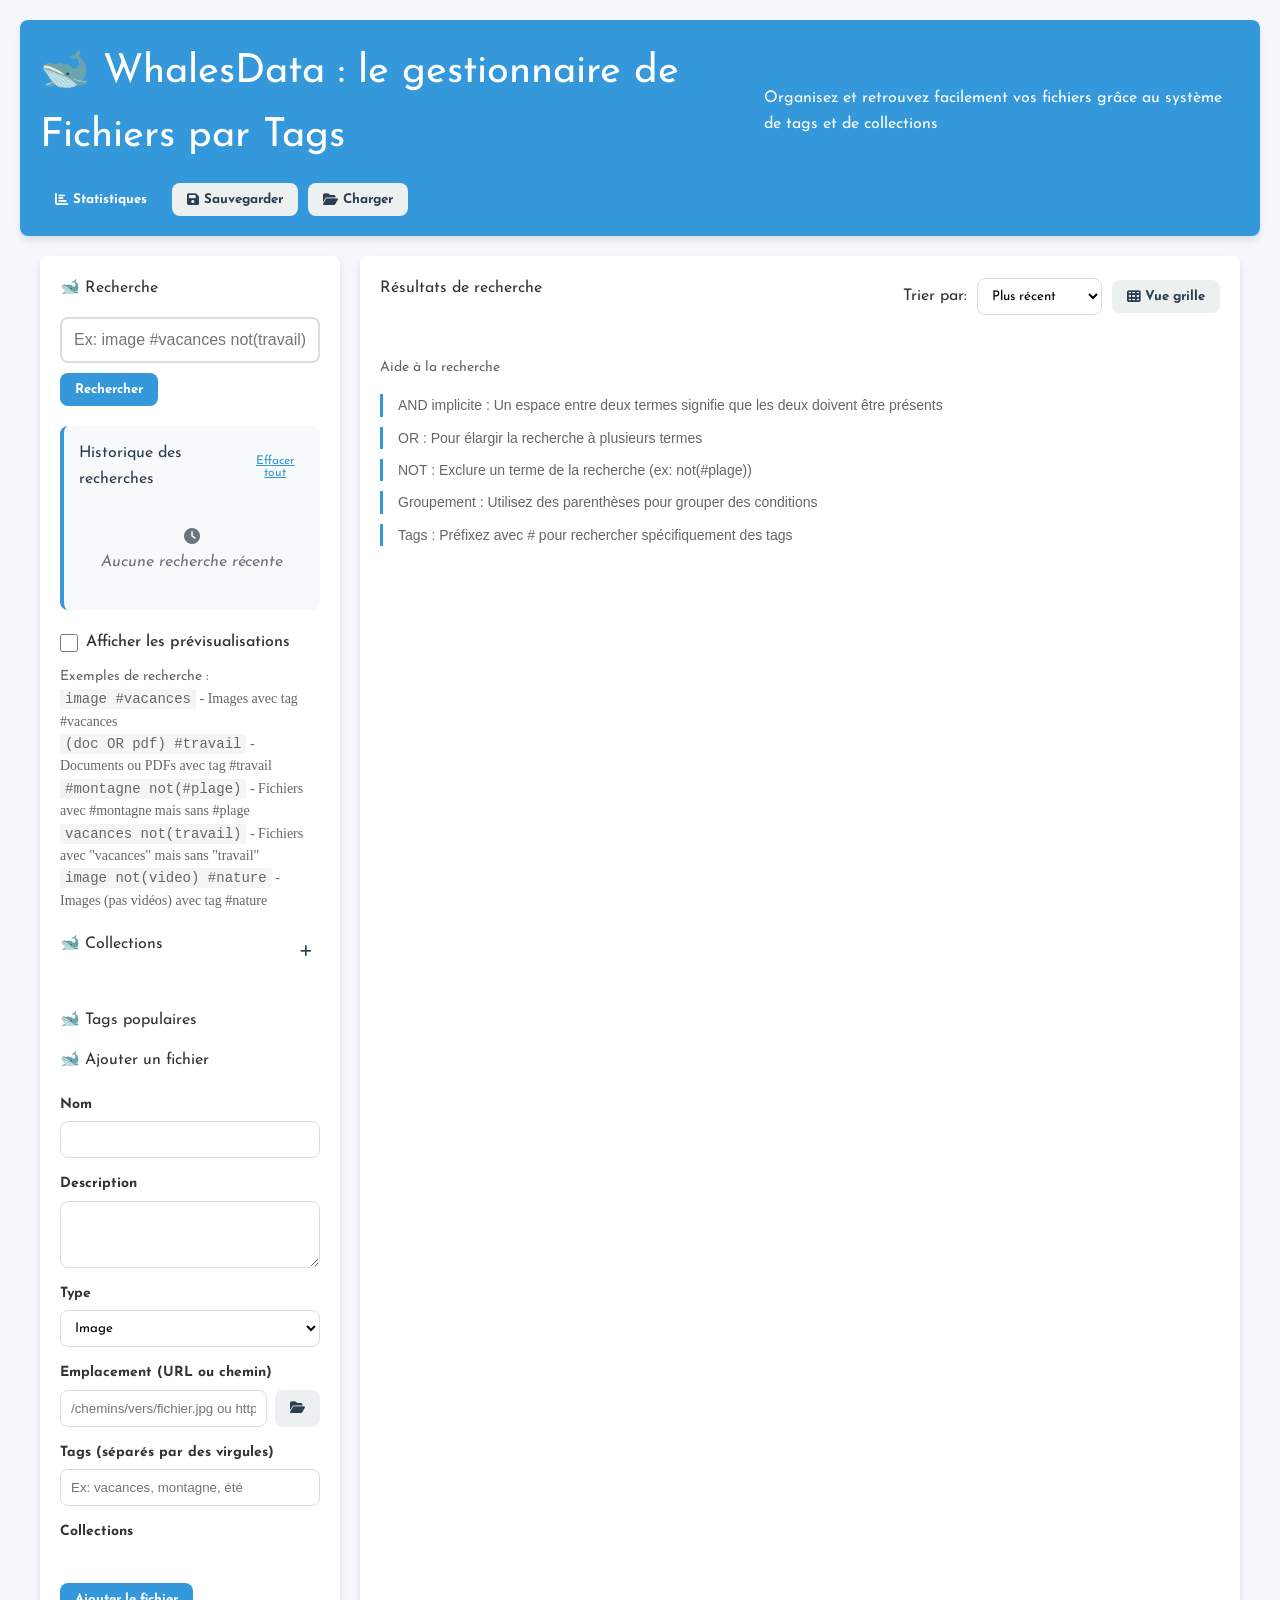
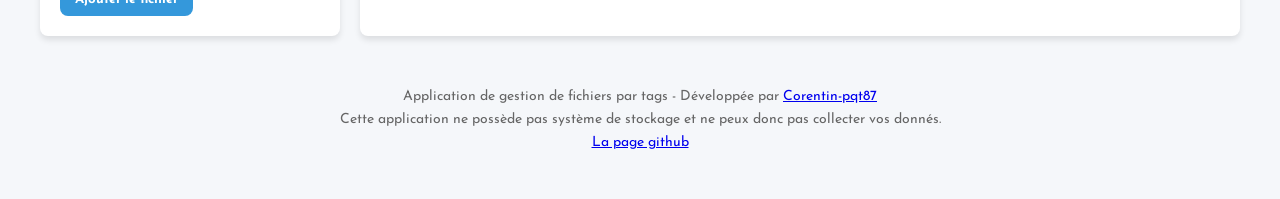
<file: index.html>
<!DOCTYPE html>
<html lang="fr">
<head>
    <meta charset="UTF-8">
    <meta name="viewport" content="width=device-width, initial-scale=1.0">
    <title>🐋 WhalesData 🐋</title>
    <link rel="stylesheet" href="https://cdnjs.cloudflare.com/ajax/libs/font-awesome/6.4.0/css/all.min.css">
    <link rel="stylesheet" href="web-version/style/reset.css">
    <link rel="stylesheet" href="web-version/style/style.css">
    <link rel="shortcut icon" href="asset/img/logo.png" type="image/png">
</head>
<body>
    <header>
        <div>
            <h1>🐋 WhalesData : le gestionnaire de Fichiers par Tags</h1>
            <p>Organisez et retrouvez facilement vos fichiers grâce au système de tags et de collections</p>
        </div>
        <div>
            <button class="btn btn-primary" id="viewStatsBtn">
                <i class="fas fa-chart-bar"></i> Statistiques
            </button>
            <button class="btn btn-secondary" id="saveDataBtn">
                <i class="fas fa-save"></i> Sauvegarder
            </button>
            <button class="btn btn-secondary" id="loadDataBtn">
                <i class="fas fa-folder-open"></i> Charger
            </button>
        </div>
    </header>
    
    <div class="container">
        <aside class="panel">
            <div class="search-section">
                <h2>🐋 Recherche</h2>
                <input type="text" class="search-input" id="searchInput" placeholder="Ex: (image OR vidéo) #drole">
                <button class="btn btn-primary" id="searchBtn">Rechercher</button>
                
                <div class="search-history-section">
                    <h3>
                        Historique des recherches
                        <button class="clear-history-btn" id="clearHistoryBtn" title="Effacer tout l'historique">
                            Effacer tout
                        </button>
                    </h3>
                    <div class="history-list" id="historyList">
                        <!-- L'historique sera généré dynamiquement -->
                    </div>
                </div>

                <div class="preview-option">
                    <label>
                        <input type="checkbox" id="previewCheckbox">
                        Afficher les prévisualisations
                    </label>
                </div>
                
                <div class="search-examples">
                    <p>Exemples de recherche :</p>
                    <ul>
                        <li><code>image #vacances</code> - Images avec tag #vacances</li>
                        <li><code>(doc OR pdf) #travail</code> - Documents ou PDFs avec tag #travail</li>
                        <li><code>#montagne not(#plage)</code> - Fichiers avec #montagne mais sans #plage</li>
                        <li><code>vacances not(travail)</code> - Fichiers avec "vacances" mais sans "travail"</li>
                        <li><code>image not(video) #nature</code> - Images (pas vidéos) avec tag #nature</li>
                    </ul>
                </div>
            </div>
            
            <div class="collections-section">
                <div class="section-header">
                    <h3>🐋 Collections</h3>
                    <button class="btn-icon" id="addCollectionBtn" title="Créer une nouvelle collection">
                        <i class="fas fa-plus"></i>
                    </button>
                </div>
                <div class="collections-list" id="collectionsList">
                    <!-- Les collections seront générées dynamiquement -->
                </div>
            </div>
            
            <div class="tags-section">
                <h3>🐋 Tags populaires</h3>
                <div class="tags-cloud" id="tagsCloud">
                    <!-- Les tags seront générés dynamiquement -->
                </div>
            </div>
            
            <div class="add-file-section">
                <h3 id="fileFormTitle">🐋 Ajouter un fichier</h3>
                <form id="addFileForm" class="add-file-form">
                    <input type="hidden" id="fileId">
                    <div class="form-group">
                        <label class="form-label">Nom</label>
                        <input type="text" class="form-input" id="fileName" required>
                    </div>
                    <div class="form-group">
                        <label class="form-label">Description</label>
                        <textarea class="form-input" id="fileDesc" rows="3"></textarea>
                    </div>
                    <div class="form-group">
                        <label class="form-label">Type</label>
                        <select class="form-select" id="fileType">
                            <option value="image">Image</option>
                            <option value="video">Vidéo</option>
                            <option value="document">Document</option>
                            <option value="audio">Audio</option>
                            <option value="lien">Lien Web</option>
                            <option value="autre">Autre</option>
                        </select>
                    </div>
                    <div class="form-group">
                        <label class="form-label">Emplacement (URL ou chemin)</label>
                        <div style="display: flex; gap: 8px;">
                            <input type="text" class="form-input" id="fileLocation" placeholder="/chemins/vers/fichier.jpg ou https://..." required style="flex:1;">
                            <button type="button" class="btn btn-secondary" id="selectFileBtn" title="Sélectionner un fichier local">
                                <i class="fas fa-folder-open"></i>
                            </button>
                            <input type="file" id="hiddenFileInput" style="display:none;">
                        </div>
                    </div>
                    <div class="form-group">
                        <label class="form-label">Tags (séparés par des virgules)</label>
                        <input type="text" class="form-input" id="fileTags" placeholder="Ex: vacances, montagne, été">
                    </div>
                    <div class="form-group">
                        <label class="form-label">Collections</label>
                        <div class="collections-select" id="collectionsSelect">
                            <!-- Les collections seront ajoutées dynamiquement -->
                        </div>
                    </div>
                    <div class="form-actions">
                        <button type="submit" class="btn btn-primary" id="submitFileBtn">Ajouter le fichier</button>
                        <button type="button" class="btn btn-secondary" id="cancelEditBtn" style="display: none;">Annuler</button>
                    </div>
                </form>
            </div>
        </aside>
        
        <main class="panel">
            <div class="results-header">
                <h2 id="resultsTitle">Résultats de recherche <span id="resultsCount"></span></h2>
                <div class="header-actions">
                    <div class="sort-options">
                        <label for="sortSelect">Trier par:</label>
                        <select id="sortSelect" class="form-select">
                            <option value="newest">Plus récent</option>
                            <option value="oldest">Plus ancien</option>
                            <option value="popular">Plus populaire</option>
                            <option value="name">Nom (A-Z)</option>
                        </select>
                    </div>
                    <button class="btn btn-secondary" id="toggleViewBtn">
                        <i class="fas fa-th"></i> Vue grille
                    </button>
                </div>
            </div>
            <div class="results-section" id="resultsContainer">
                <!-- Les résultats seront affichés ici par JavaScript -->
            </div>
            
            <div class="help-section">
                <h3>Aide à la recherche</h3>
                <div class="help-item">
                    <strong>AND implicite</strong> : Un espace entre deux termes signifie que les deux doivent être présents
                </div>
                <div class="help-item">
                    <strong>OR</strong> : Pour élargir la recherche à plusieurs termes
                </div>
                <div class="help-item">
                    <strong>NOT</strong> : Exclure un terme de la recherche (ex: not(#plage))
                </div>
                <div class="help-item">
                    <strong>Groupement</strong> : Utilisez des parenthèses pour grouper des conditions
                </div>
                <div class="help-item">
                    <strong>Tags</strong> : Préfixez avec # pour rechercher spécifiquement des tags
                </div>
            </div>
        </main>
    </div>
    
    <!-- Modal de visualisation -->
    <div class="modal" id="fileModal">
        <div class="modal-content">
            <span class="close-modal" id="closeModal">&times;</span>
            <h2 id="modalTitle">Visualisation du fichier</h2>
            <div class="file-actions-modal">
                <button class="btn btn-secondary" id="editFileBtn">
                    <i class="fas fa-edit"></i> Modifier
                </button>
                <button class="btn btn-danger" id="deleteFileBtn">
                    <i class="fas fa-trash"></i> Supprimer
                </button>
            </div>
            <div class="file-viewer" id="fileViewer">
                <!-- Le contenu du fichier sera affiché ici -->
            </div>
            <div class="file-actions">
                <button class="btn btn-primary" id="openExternal">
                    <i class="fas fa-external-link-alt"></i> Ouvrir dans un nouvel onglet
                </button>
                <button class="btn btn-danger" id="closeViewer">
                    <i class="fas fa-times"></i> Fermer
                </button>
            </div>
        </div>
    </div>

    <!-- Modal de statistiques -->
    <div class="modal" id="statsModal">
        <div class="modal-content">
            <span class="close-modal" id="closeStatsModal">&times;</span>
            <h2>Statistiques</h2>
            <div class="stats-container">
                <div class="stat-card">
                    <h3>Fichiers totaux</h3>
                    <p id="totalFiles">0</p>
                </div>
                <div class="stat-card">
                    <h3>Tags utilisés</h3>
                    <p id="totalTags">0</p>
                </div>
                <div class="stat-card">
                    <h3>Vues totales</h3>
                    <p id="totalViews">0</p>
                </div>
                <div class="stat-card">
                    <h3>Collections</h3>
                    <p id="totalCollections">0</p>
                </div>
            </div>
            <div class="popular-section">
                <h3>Fichiers les plus populaires</h3>
                <div id="popularFiles">
                    <!-- Les fichiers populaires seront affichés ici -->
                </div>
            </div>
            <div class="popular-section">
                <h3>Collections les plus populaires</h3>
                <div id="popularCollections">
                    <!-- Les collections populaires seront affichées ici -->
                </div>
            </div>
        </div>
    </div>

    <!-- Modal de création/édition de collection -->
    <div class="modal" id="collectionModal">
        <div class="modal-content">
            <span class="close-modal" id="closeCollectionModal">&times;</span>
            <h2 id="collectionModalTitle">Créer une nouvelle collection</h2>
            <form id="collectionForm">
                <input type="hidden" id="collectionId">
                <div class="form-group">
                    <label class="form-label">Nom de la collection</label>
                    <input type="text" class="form-input" id="collectionName" required>
                </div>
                <div class="form-group">
                    <label class="form-label">Description</label>
                    <textarea class="form-input" id="collectionDescription" rows="3"></textarea>
                </div>
                <div class="form-group">
                    <label class="form-label">Couleur d'accentuation</label>
                    <input type="color" class="form-input" id="collectionColor" value="#3498db">
                </div>
                <div class="form-actions">
                    <button type="submit" class="btn btn-primary" id="saveCollectionBtn">Créer la collection</button>
                    <button type="button" class="btn btn-danger" id="deleteCollectionBtn" style="display: none;">
                        <i class="fas fa-trash"></i> Supprimer
                    </button>
                    <button type="button" class="btn btn-secondary" id="cancelCollectionBtn">Annuler</button>
                </div>
            </form>
        </div>
    </div>

    <!-- Modal de confirmation de suppression -->
    <div class="modal" id="confirmModal">
        <div class="modal-content">
            <span class="close-modal" id="closeConfirmModal">&times;</span>
            <h2 id="confirmModalTitle">Confirmation</h2>
            <p id="confirmModalMessage">Êtes-vous sûr de vouloir effectuer cette action ?</p>
            <div class="form-actions">
                <button class="btn btn-danger" id="confirmActionBtn">Confirmer</button>
                <button class="btn btn-secondary" id="cancelActionBtn">Annuler</button>
            </div>
        </div>
    </div>
    
    <footer>
        <p>Application de gestion de fichiers par tags - Développée par <a href="https://github.com/Corentin-pqt87">Corentin-pqt87</a></p>
        <p>
            Cette application ne possède pas système de stockage et ne peux donc pas collecter vos donnés.
        </p>
        <address>
            <a href="https://github.com/Corentin-pqt87/Whales-Data/tree/main">La page github</a>
        </address>
    </footer>

    <script src="web-version/script/script.js"></script>
</body>
</html>
</file>
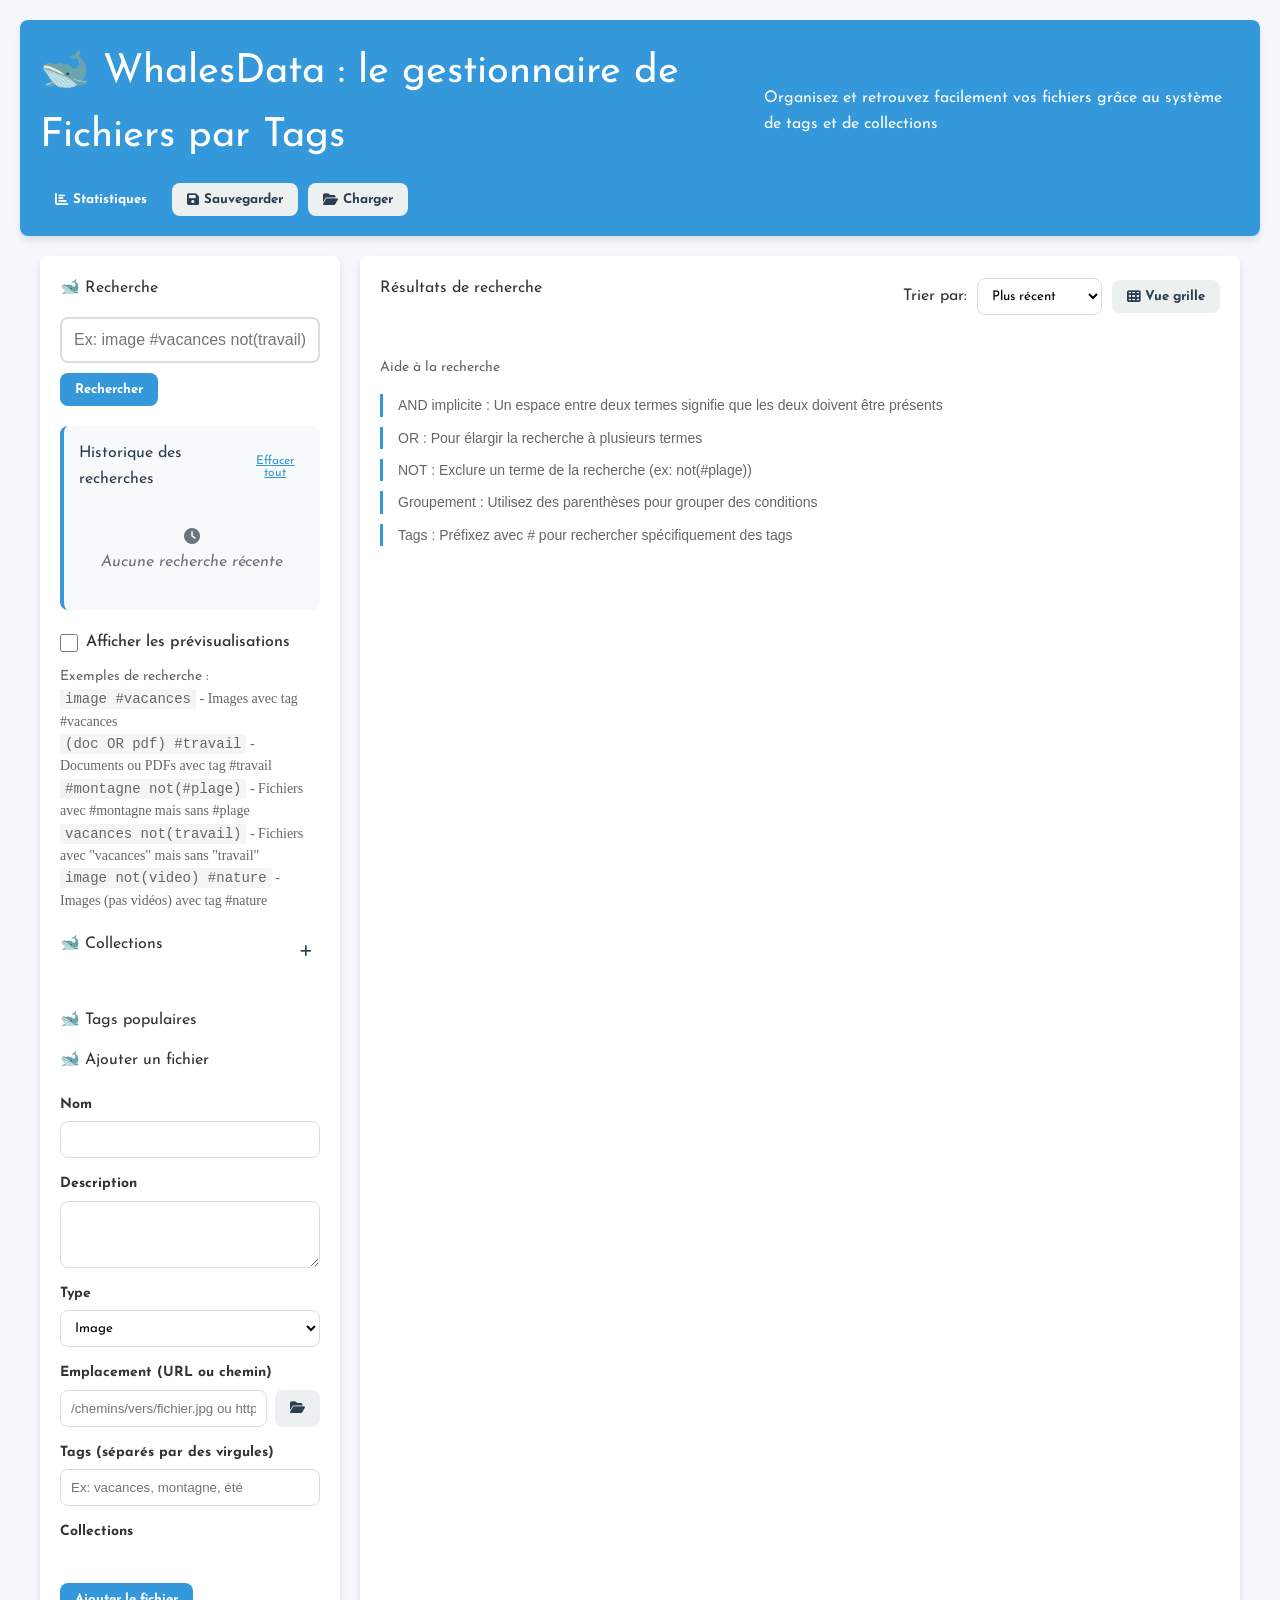
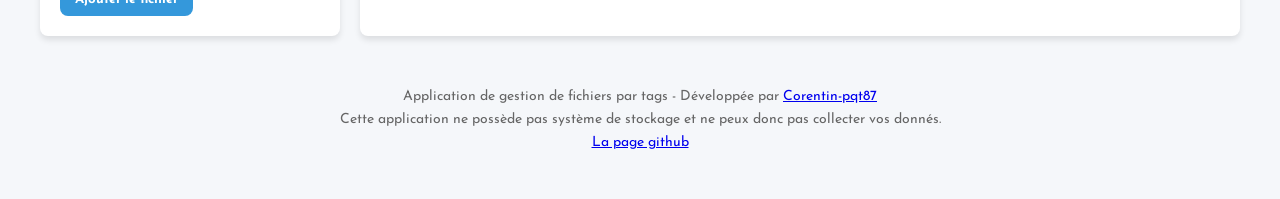
<file: web-version/index.html>
<!DOCTYPE html>
<html lang="fr">
<head>
    <meta charset="UTF-8">
    <meta name="viewport" content="width=device-width, initial-scale=1.0">
    <title>🐋 WhalesData 🐋</title>
    <link rel="stylesheet" href="https://cdnjs.cloudflare.com/ajax/libs/font-awesome/6.4.0/css/all.min.css">
    <link rel="stylesheet" href="style/reset.css">
    <link rel="stylesheet" href="style/style.css">
    <link rel="shortcut icon" href="asset/img/logo.png" type="image/png">
</head>
<body>
    <header>
        <div>
            <h1>🐋 WhalesData : le gestionnaire de Fichiers par Tags</h1>
            <p>Organisez et retrouvez facilement vos fichiers grâce au système de tags et de collections</p>
        </div>
        <div>
            <button class="btn btn-primary" id="viewStatsBtn">
                <i class="fas fa-chart-bar"></i> Statistiques
            </button>
            <button class="btn btn-secondary" id="saveDataBtn">
                <i class="fas fa-save"></i> Sauvegarder
            </button>
            <button class="btn btn-secondary" id="loadDataBtn">
                <i class="fas fa-folder-open"></i> Charger
            </button>
        </div>
    </header>
    
    <div class="container">
        <aside class="panel">
            <div class="search-section">
                <h2>🐋 Recherche</h2>
                <input type="text" class="search-input" id="searchInput" placeholder="Ex: (image OR vidéo) #drole">
                <button class="btn btn-primary" id="searchBtn">Rechercher</button>
                
                <div class="search-history-section">
                    <h3>
                        Historique des recherches
                        <button class="clear-history-btn" id="clearHistoryBtn" title="Effacer tout l'historique">
                            Effacer tout
                        </button>
                    </h3>
                    <div class="history-list" id="historyList">
                        <!-- L'historique sera généré dynamiquement -->
                    </div>
                </div>

                <div class="preview-option">
                    <label>
                        <input type="checkbox" id="previewCheckbox">
                        Afficher les prévisualisations
                    </label>
                </div>
                
                <div class="search-examples">
                    <p>Exemples de recherche :</p>
                    <ul>
                        <li><code>image #vacances</code> - Images avec tag #vacances</li>
                        <li><code>(doc OR pdf) #travail</code> - Documents ou PDFs avec tag #travail</li>
                        <li><code>#montagne not(#plage)</code> - Fichiers avec #montagne mais sans #plage</li>
                        <li><code>vacances not(travail)</code> - Fichiers avec "vacances" mais sans "travail"</li>
                        <li><code>image not(video) #nature</code> - Images (pas vidéos) avec tag #nature</li>
                    </ul>
                </div>
            </div>
            
            <div class="collections-section">
                <div class="section-header">
                    <h3>🐋 Collections</h3>
                    <button class="btn-icon" id="addCollectionBtn" title="Créer une nouvelle collection">
                        <i class="fas fa-plus"></i>
                    </button>
                </div>
                <div class="collections-list" id="collectionsList">
                    <!-- Les collections seront générées dynamiquement -->
                </div>
            </div>
            
            <div class="tags-section">
                <h3>🐋 Tags populaires</h3>
                <div class="tags-cloud" id="tagsCloud">
                    <!-- Les tags seront générés dynamiquement -->
                </div>
            </div>
            
            <div class="add-file-section">
                <h3 id="fileFormTitle">🐋 Ajouter un fichier</h3>
                <form id="addFileForm" class="add-file-form">
                    <input type="hidden" id="fileId">
                    <div class="form-group">
                        <label class="form-label">Nom</label>
                        <input type="text" class="form-input" id="fileName" required>
                    </div>
                    <div class="form-group">
                        <label class="form-label">Description</label>
                        <textarea class="form-input" id="fileDesc" rows="3"></textarea>
                    </div>
                    <div class="form-group">
                        <label class="form-label">Type</label>
                        <select class="form-select" id="fileType">
                            <option value="image">Image</option>
                            <option value="video">Vidéo</option>
                            <option value="document">Document</option>
                            <option value="audio">Audio</option>
                            <option value="lien">Lien Web</option>
                            <option value="autre">Autre</option>
                        </select>
                    </div>
                    <div class="form-group">
                        <label class="form-label">Emplacement (URL ou chemin)</label>
                        <div style="display: flex; gap: 8px;">
                            <input type="text" class="form-input" id="fileLocation" placeholder="/chemins/vers/fichier.jpg ou https://..." required style="flex:1;">
                            <button type="button" class="btn btn-secondary" id="selectFileBtn" title="Sélectionner un fichier local">
                                <i class="fas fa-folder-open"></i>
                            </button>
                            <input type="file" id="hiddenFileInput" style="display:none;">
                        </div>
                    </div>
                    <div class="form-group">
                        <label class="form-label">Tags (séparés par des virgules)</label>
                        <input type="text" class="form-input" id="fileTags" placeholder="Ex: vacances, montagne, été">
                    </div>
                    <div class="form-group">
                        <label class="form-label">Collections</label>
                        <div class="collections-select" id="collectionsSelect">
                            <!-- Les collections seront ajoutées dynamiquement -->
                        </div>
                    </div>
                    <div class="form-actions">
                        <button type="submit" class="btn btn-primary" id="submitFileBtn">Ajouter le fichier</button>
                        <button type="button" class="btn btn-secondary" id="cancelEditBtn" style="display: none;">Annuler</button>
                    </div>
                </form>
            </div>
        </aside>
        
        <main class="panel">
            <div class="results-header">
                <h2 id="resultsTitle">Résultats de recherche <span id="resultsCount"></span></h2>
                <div class="header-actions">
                    <div class="sort-options">
                        <label for="sortSelect">Trier par:</label>
                        <select id="sortSelect" class="form-select">
                            <option value="newest">Plus récent</option>
                            <option value="oldest">Plus ancien</option>
                            <option value="popular">Plus populaire</option>
                            <option value="name">Nom (A-Z)</option>
                        </select>
                    </div>
                    <button class="btn btn-secondary" id="toggleViewBtn">
                        <i class="fas fa-th"></i> Vue grille
                    </button>
                </div>
            </div>
            <div class="results-section" id="resultsContainer">
                <!-- Les résultats seront affichés ici par JavaScript -->
            </div>
            
            <div class="help-section">
                <h3>Aide à la recherche</h3>
                <div class="help-item">
                    <strong>AND implicite</strong> : Un espace entre deux termes signifie que les deux doivent être présents
                </div>
                <div class="help-item">
                    <strong>OR</strong> : Pour élargir la recherche à plusieurs termes
                </div>
                <div class="help-item">
                    <strong>NOT</strong> : Exclure un terme de la recherche (ex: not(#plage))
                </div>
                <div class="help-item">
                    <strong>Groupement</strong> : Utilisez des parenthèses pour grouper des conditions
                </div>
                <div class="help-item">
                    <strong>Tags</strong> : Préfixez avec # pour rechercher spécifiquement des tags
                </div>
            </div>
        </main>
    </div>
    
    <!-- Modal de visualisation -->
    <div class="modal" id="fileModal">
        <div class="modal-content">
            <span class="close-modal" id="closeModal">&times;</span>
            <h2 id="modalTitle">Visualisation du fichier</h2>
            <div class="file-actions-modal">
                <button class="btn btn-secondary" id="editFileBtn">
                    <i class="fas fa-edit"></i> Modifier
                </button>
                <button class="btn btn-danger" id="deleteFileBtn">
                    <i class="fas fa-trash"></i> Supprimer
                </button>
            </div>
            <div class="file-viewer" id="fileViewer">
                <!-- Le contenu du fichier sera affiché ici -->
            </div>
            <div class="file-actions">
                <button class="btn btn-primary" id="openExternal">
                    <i class="fas fa-external-link-alt"></i> Ouvrir dans un nouvel onglet
                </button>
                <button class="btn btn-danger" id="closeViewer">
                    <i class="fas fa-times"></i> Fermer
                </button>
            </div>
        </div>
    </div>

    <!-- Modal de statistiques -->
    <div class="modal" id="statsModal">
        <div class="modal-content">
            <span class="close-modal" id="closeStatsModal">&times;</span>
            <h2>Statistiques</h2>
            <div class="stats-container">
                <div class="stat-card">
                    <h3>Fichiers totaux</h3>
                    <p id="totalFiles">0</p>
                </div>
                <div class="stat-card">
                    <h3>Tags utilisés</h3>
                    <p id="totalTags">0</p>
                </div>
                <div class="stat-card">
                    <h3>Vues totales</h3>
                    <p id="totalViews">0</p>
                </div>
                <div class="stat-card">
                    <h3>Collections</h3>
                    <p id="totalCollections">0</p>
                </div>
            </div>
            <div class="popular-section">
                <h3>Fichiers les plus populaires</h3>
                <div id="popularFiles">
                    <!-- Les fichiers populaires seront affichés ici -->
                </div>
            </div>
            <div class="popular-section">
                <h3>Collections les plus populaires</h3>
                <div id="popularCollections">
                    <!-- Les collections populaires seront affichées ici -->
                </div>
            </div>
        </div>
    </div>

    <!-- Modal de création/édition de collection -->
    <div class="modal" id="collectionModal">
        <div class="modal-content">
            <span class="close-modal" id="closeCollectionModal">&times;</span>
            <h2 id="collectionModalTitle">Créer une nouvelle collection</h2>
            <form id="collectionForm">
                <input type="hidden" id="collectionId">
                <div class="form-group">
                    <label class="form-label">Nom de la collection</label>
                    <input type="text" class="form-input" id="collectionName" required>
                </div>
                <div class="form-group">
                    <label class="form-label">Description</label>
                    <textarea class="form-input" id="collectionDescription" rows="3"></textarea>
                </div>
                <div class="form-group">
                    <label class="form-label">Couleur d'accentuation</label>
                    <input type="color" class="form-input" id="collectionColor" value="#3498db">
                </div>
                <div class="form-actions">
                    <button type="submit" class="btn btn-primary" id="saveCollectionBtn">Créer la collection</button>
                    <button type="button" class="btn btn-danger" id="deleteCollectionBtn" style="display: none;">
                        <i class="fas fa-trash"></i> Supprimer
                    </button>
                    <button type="button" class="btn btn-secondary" id="cancelCollectionBtn">Annuler</button>
                </div>
            </form>
        </div>
    </div>

    <!-- Modal de confirmation de suppression -->
    <div class="modal" id="confirmModal">
        <div class="modal-content">
            <span class="close-modal" id="closeConfirmModal">&times;</span>
            <h2 id="confirmModalTitle">Confirmation</h2>
            <p id="confirmModalMessage">Êtes-vous sûr de vouloir effectuer cette action ?</p>
            <div class="form-actions">
                <button class="btn btn-danger" id="confirmActionBtn">Confirmer</button>
                <button class="btn btn-secondary" id="cancelActionBtn">Annuler</button>
            </div>
        </div>
    </div>
    
    <footer>
        <p>Application de gestion de fichiers par tags - Développée par <a href="https://github.com/Corentin-pqt87">Corentin-pqt87</a></p>
        <p>
            Cette application ne possède pas système de stockage et ne peux donc pas collecter vos donnés.
        </p>
        <address>
            <a href="https://github.com/Corentin-pqt87/Whales-Data/tree/main">La page github</a>
        </address>
    </footer>

    <script src="script/script.js"></script>
</body>
</html>
</file>
<file: web-version/style/style.css>
/* ==================================================
   1. Variables globales & Reset
================================================== */
@import url('https://fonts.googleapis.com/css2?family=Josefin+Sans:ital,wght@0,100..700;1,100..700&display=swap');

:root {
    --primary-color: #3498db;
    --secondary-color: #3498db;
    --accent-color: #e74c3c;
    --light-color: #ecf0f1;
    --dark-color: #2c3e50;
    --success-color: #27ae60;
    --warning-color: #f39c12;
    --border-radius: 8px;
    --box-shadow: 0 4px 6px rgba(0, 0, 0, 0.1);
}

* {
    margin: 0;
    padding: 0;
    box-sizing: border-box;
    font-family: 'Segoe UI', Tahoma, Geneva, Verdana, sans-serif;
}

body {
    background-color: #f5f7fa;
    color: #333;
    line-height: 1.6;
    padding: 20px;
}

/* ==================================================
   2. Layout général
================================================== */
.container {
    max-width: 1200px;
    margin: 0 auto;
    display: grid;
    grid-template-columns: 300px 1fr;
    gap: 20px;
}

header {
    grid-column: 1 / -1;
    background: linear-gradient(135deg, var(--primary-color), var(--secondary-color));
    color: white;
    padding: 20px;
    border-radius: var(--border-radius);
    margin-bottom: 20px;
    box-shadow: var(--box-shadow);
    display: flex;
    justify-content: space-between;
    align-items: center;
    flex-wrap: wrap;
}

header > div {
    display: flex;
    align-items: center;
    gap: 10px;
}

footer {
    grid-column: 1 / -1;
    text-align: center;
    margin-top: 30px;
    padding: 20px;
    color: #666;
    font-size: 14px;
}

.panel {
    background: white;
    border-radius: var(--border-radius);
    padding: 20px;
    box-shadow: var(--box-shadow);
}

/* ==================================================
   3. Typographie
================================================== */
h1, h2, h3 {
    margin-bottom: 15px;
}

p, h1, h2, h3, a, label, button, select {
    font-family: "Josefin Sans", sans-serif;
    font-optical-sizing: auto;
}
h1 {
    font-size: 40px;
}
/* ==================================================
   4. Boutons
================================================== */
.btn {
    padding: 10px 15px;
    border: none;
    border-radius: var(--border-radius);
    cursor: pointer;
    font-weight: bold;
    transition: background-color 0.3s;
    display: inline-flex;
    align-items: center;
    gap: 5px;
}

.btn-primary {
    background-color: var(--primary-color);
    color: white;
}
.btn-primary:hover { background-color: var(--secondary-color); }

.btn-secondary {
    background-color: var(--light-color);
    color: var(--dark-color);
}
.btn-secondary:hover { background-color: #dde4e6; }

.btn-danger {
    background-color: var(--accent-color);
    color: white;
}
.btn-danger:hover { background-color: #c0392b; }

.btn-icon {
    padding: 8px;
    border: none;
    border-radius: var(--border-radius);
    cursor: pointer;
    background: transparent;
    color: var(--dark-color);
    transition: background-color 0.3s;
}
.btn-icon:hover { background-color: var(--light-color); }

/* ==================================================
   5. Sections principales
================================================== */
.section-header {
    display: flex;
    justify-content: space-between;
    align-items: center;
    margin-bottom: 15px;
}

.search-section { margin-bottom: 20px; }

.collections-section { margin-bottom: 20px; }

.results-section {
    display: grid;
    grid-template-columns: repeat(auto-fill, minmax(250px, 1fr));
    gap: 20px;
}
.results-section.list-view { grid-template-columns: 1fr; }

.add-file-form {
    display: grid;
    gap: 15px;
    margin-top: 20px;
}

.help-section {
    margin-top: 20px;
    font-size: 14px;
    color: #666;
}
.help-item {
    margin-bottom: 10px;
    padding-left: 15px;
    border-left: 3px solid var(--primary-color);
}

.stats-container {
    display: grid;
    grid-template-columns: repeat(auto-fit, minmax(200px, 1fr));
    gap: 20px;
    margin: 20px 0;
}

.popular-section { margin-top: 30px; }

.empty-state {
    text-align: center;
    padding: 40px 20px;
    color: #777;
}
.empty-state i {
    font-size: 48px;
    margin-bottom: 15px;
    color: #ccc;
}

/* ==================================================
   6. Éléments spécifiques
================================================== */
/* Recherche */
.search-input {
    width: 100%;
    padding: 12px;
    border: 2px solid #ddd;
    border-radius: var(--border-radius);
    font-size: 16px;
    margin-bottom: 10px;
    transition: border-color 0.3s;
}
.search-input:focus {
    border-color: var(--primary-color);
    outline: none;
}

.preview-option {
    margin: 10px 0;
    display: flex;
    align-items: center;
}
.preview-option label {
    display: flex;
    align-items: center;
    gap: 8px;
    cursor: pointer;
    font-weight: 500;
}
.preview-option input[type="checkbox"] {
    width: 18px;
    height: 18px;
    cursor: pointer;
}

.search-examples { font-size: 14px; color: #666; margin-top: 10px; }
.search-examples code {
    background-color: #f5f5f5;
    padding: 2px 5px;
    border-radius: 3px;
    font-family: monospace;
}

/* Collections */
.collections-list {
    display: flex;
    flex-direction: column;
    gap: 8px;
}

.collection-item {
    display: flex;
    justify-content: space-between;
    align-items: center;
    padding: 10px;
    border-radius: var(--border-radius);
    background-color: var(--light-color);
    cursor: pointer;
    transition: background-color 0.3s;
    position: relative;
}
.collection-item:hover { background-color: #dde4e6; }
.collection-item.active { background-color: var(--primary-color); color: white; }

.collection-info { display: flex; align-items: center; gap: 10px; flex: 1; }
.collection-color { width: 16px; height: 16px; border-radius: 50%; }
.collection-name { font-weight: 500; flex: 1; }
.collection-count {
    background-color: rgba(0, 0, 0, 0.1);
    padding: 2px 8px;
    border-radius: 10px;
    font-size: 12px;
}
.collection-item.active .collection-count { background-color: rgba(255, 255, 255, 0.3); }

.collection-actions {
    display: none;
    position: absolute;
    right: 10px;
    top: 50%;
    transform: translateY(-50%);
    background: white;
    border-radius: var(--border-radius);
    box-shadow: var(--box-shadow);
    z-index: 10;
}
.collection-item:hover .collection-actions { display: flex; }

.collection-action-btn {
    padding: 5px;
    border: none;
    background: transparent;
    cursor: pointer;
    color: var(--dark-color);
    border-radius: 4px;
}
.collection-action-btn:hover {
    background-color: var(--light-color);
    color: var(--primary-color);
}

/* Tags */
.tags-cloud {
    display: flex;
    flex-wrap: wrap;
    gap: 10px;
    margin-top: 15px;
}

.tag {
    background-color: var(--light-color);
    padding: 5px 10px;
    border-radius: 20px;
    font-size: 14px;
    cursor: pointer;
    transition: background-color 0.3s;
}
.tag:hover { background-color: var(--primary-color); color: white; }

/* Résultats */
.results-header {
    display: flex;
    justify-content: space-between;
    align-items: center;
    margin-bottom: 20px;
    flex-wrap: wrap;
    gap: 10px;
}
.header-actions { display: flex; align-items: center; gap: 10px; }
.sort-options { display: flex; align-items: center; gap: 10px; }

.file-card {
    background: white;
    border-radius: var(--border-radius);
    overflow: hidden;
    box-shadow: var(--box-shadow);
    transition: transform 0.3s;
    cursor: pointer;
    position: relative;
}
.file-card:hover { transform: translateY(-5px); }

.file-card.list-view { display: flex; height: auto; }
.file-card.list-view .file-preview { width: 120px; height: 120px; flex-shrink: 0; }
.file-card.list-view .file-info {
    flex: 1;
    display: flex;
    flex-direction: column;
    justify-content: space-between;
}

.file-preview {
    height: 150px;
    background-color: #eee;
    display: flex;
    align-items: center;
    justify-content: center;
    font-size: 50px;
    color: #777;
    position: relative;
    overflow: hidden;
}
.file-preview img, .file-preview video {
    width: 100%;
    height: 100%;
    object-fit: cover;
}

.file-type-badge, .file-location-badge, .file-views {
    position: absolute;
    padding: 3px 8px;
    border-radius: 12px;
    font-size: 12px;
    z-index: 2;
    color: white;
}
.file-type-badge { top: 10px; right: 10px; background-color: var(--primary-color); }
.file-location-badge { top: 10px; left: 10px; background-color: var(--dark-color); }
.file-views {
    bottom: 10px; right: 10px;
    background-color: rgba(0,0,0,0.7);
    display: flex;
    align-items: center;
    gap: 3px;
}

.file-info { padding: 15px; }
.file-name { font-weight: bold; margin-bottom: 5px; }
.file-desc {
    font-size: 14px;
    color: #666;
    margin-bottom: 10px;
    display: -webkit-box;
    line-clamp: 2;
    -webkit-box-orient: vertical;
    overflow: hidden;
}

.file-collections, .file-tags { display: flex; flex-wrap: wrap; gap: 5px; margin-top: 10px; }

.file-collection {
    background-color: #e3f2fd;
    padding: 3px 8px;
    border-radius: 12px;
    font-size: 12px;
    display: flex;
    align-items: center;
    gap: 4px;
}
.file-collection::before { content: "📁"; font-size: 10px; }

.file-tag {
    background-color: var(--light-color);
    padding: 3px 8px;
    border-radius: 12px;
    font-size: 12px;
}

/* Formulaire */
.form-group { display: flex; flex-direction: column; }
.form-label { margin-bottom: 5px; font-weight: bold; font-size: 14px; }
.form-input, .form-select {
    padding: 10px;
    border: 1px solid #ddd;
    border-radius: var(--border-radius);
}
.form-select { background-color: white; }

.form-actions { display: flex; gap: 10px; margin-top: 15px; }

.collections-select { display: flex; flex-wrap: wrap; gap: 10px; margin-top: 5px; }
.collection-checkbox { display: flex; align-items: center; gap: 5px; }
.collection-checkbox input[type="checkbox"] { width: 16px; height: 16px; }
.collection-checkbox-label { display: flex; align-items: center; gap: 5px; font-size: 14px; }
.collection-checkbox-color { width: 12px; height: 12px; border-radius: 50%; }

/* ==================================================
   7. Modals
================================================== */
.modal {
    display: none;
    position: fixed;
    top: 0;
    left: 0;
    width: 100%;
    height: 100%;
    background-color: rgba(0, 0, 0, 0.8);
    z-index: 1000;
    overflow: auto;
    justify-content: center;
    align-items: center;
}

.modal-content {
    background-color: white;
    margin: 5% auto;
    padding: 20px;
    border-radius: var(--border-radius);
    width: 80%;
    max-width: 800px;
    position: relative;
    max-height: 80vh;
    overflow-y: auto;
}

.close-modal {
    position: absolute;
    top: 15px;
    right: 15px;
    font-size: 24px;
    cursor: pointer;
    color: #777;
}
.close-modal:hover { color: var(--accent-color); }

.file-actions-modal { display: flex; gap: 10px; margin-bottom: 15px; }
.file-viewer { margin-top: 20px; text-align: center; }
.file-viewer iframe { width: 100%; height: 500px; border: none; border-radius: var(--border-radius); }
.file-viewer img { max-width: 100%; max-height: 500px; border-radius: var(--border-radius); }
.file-viewer .unsupported-format {
    padding: 40px;
    background-color: #f9f9f9;
    border-radius: var(--border-radius);
    font-size: 18px;
    color: #777;
}
.file-actions { display: flex; gap: 10px; margin-top: 20px; justify-content: center; }

/* ==================================================
   8. Historique de recherche
================================================== */
.search-history-section {
    margin: 20px 0;
    padding: 15px;
    background-color: #f8f9fa;
    border-radius: var(--border-radius);
    border-left: 4px solid var(--primary-color);
}
.search-history-section h3 {
    margin-bottom: 12px;
    color: var(--dark-color);
    font-size: 16px;
    display: flex;
    justify-content: space-between;
    align-items: center;
}
.clear-history-btn {
    background: none;
    border: none;
    color: var(--primary-color);
    cursor: pointer;
    font-size: 12px;
    text-decoration: underline;
}
.clear-history-btn:hover { color: var(--secondary-color); }

.history-list { display: flex; flex-direction: column; gap: 8px; }

.history-item {
    display: flex;
    justify-content: space-between;
    align-items: flex-start;
    padding: 12px;
    background-color: white;
    border-radius: var(--border-radius);
    border: 1px solid #e9ecef;
    cursor: pointer;
    transition: all 0.2s ease;
    gap: 10px;
}
.history-item:hover {
    background-color: var(--light-color);
    border-color: var(--primary-color);
    transform: translateX(2px);
}

.history-content { flex: 1; min-width: 0; }

.history-query {
    font-weight: 500;
    color: var(--dark-color);
    margin-bottom: 4px;
    white-space: nowrap;
    overflow: hidden;
    text-overflow: ellipsis;
}

/* Style pour les recherches avec NOT */
.history-item.has-exclusion {
border-left: 3px solid var(--accent-color);
}
.history-item.has-exclusion .history-query {
color: var(--accent-color);
}


.history-info {
display: flex;
gap: 12px;
font-size: 12px;
color: #6c757d;
}
.history-date { font-size: 11px; }
.history-results {
background-color: rgba(52, 152, 219, 0.1);
color: var(--primary-color);
padding: 2px 6px;
border-radius: 8px;
font-weight: 500;
}


.history-remove {
background: none;
border: none;
color: #6c757d;
cursor: pointer;
padding: 6px;
border-radius: 4px;
flex-shrink: 0;
transition: all 0.2s;
}
.history-remove:hover {
color: var(--accent-color);
background-color: rgba(231, 76, 60, 0.1);
}


.empty-history {
text-align: center;
padding: 20px 10px;
color: #6c757d;
font-style: italic;
}


/* Tooltip pour les requêtes longues */
.history-query:hover::after {
content: attr(title);
position: absolute;
bottom: 100%;
left: 50%;
transform: translateX(-50%);
background-color: var(--dark-color);
color: white;
padding: 8px 12px;
border-radius: var(--border-radius);
font-size: 12px;
white-space: pre-wrap;
max-width: 300px;
z-index: 1000;
box-shadow: var(--box-shadow);
}


/* ==================================================
9. Responsive
================================================== */
@media (max-width: 768px) {
    .container { grid-template-columns: 1fr; }
    .modal-content { width: 95%; margin: 10% auto; }
    header { flex-direction: column; gap: 15px; }
    .results-header, .header-actions { flex-direction: column; align-items: flex-start; }
    .file-card.list-view { flex-direction: column; }
    .file-card.list-view .file-preview { width: 100%; height: 150px; }
    .form-actions { flex-direction: column; }
}

@media screen and (max-width: 768px) {
    .history-item { flex-direction: column; gap: 8px; }
    .history-info { margin-top: 4px; font-size: 12px; }
    .history-query:hover::after { max-width: 200px; font-size: 11px; }
}
</file>
